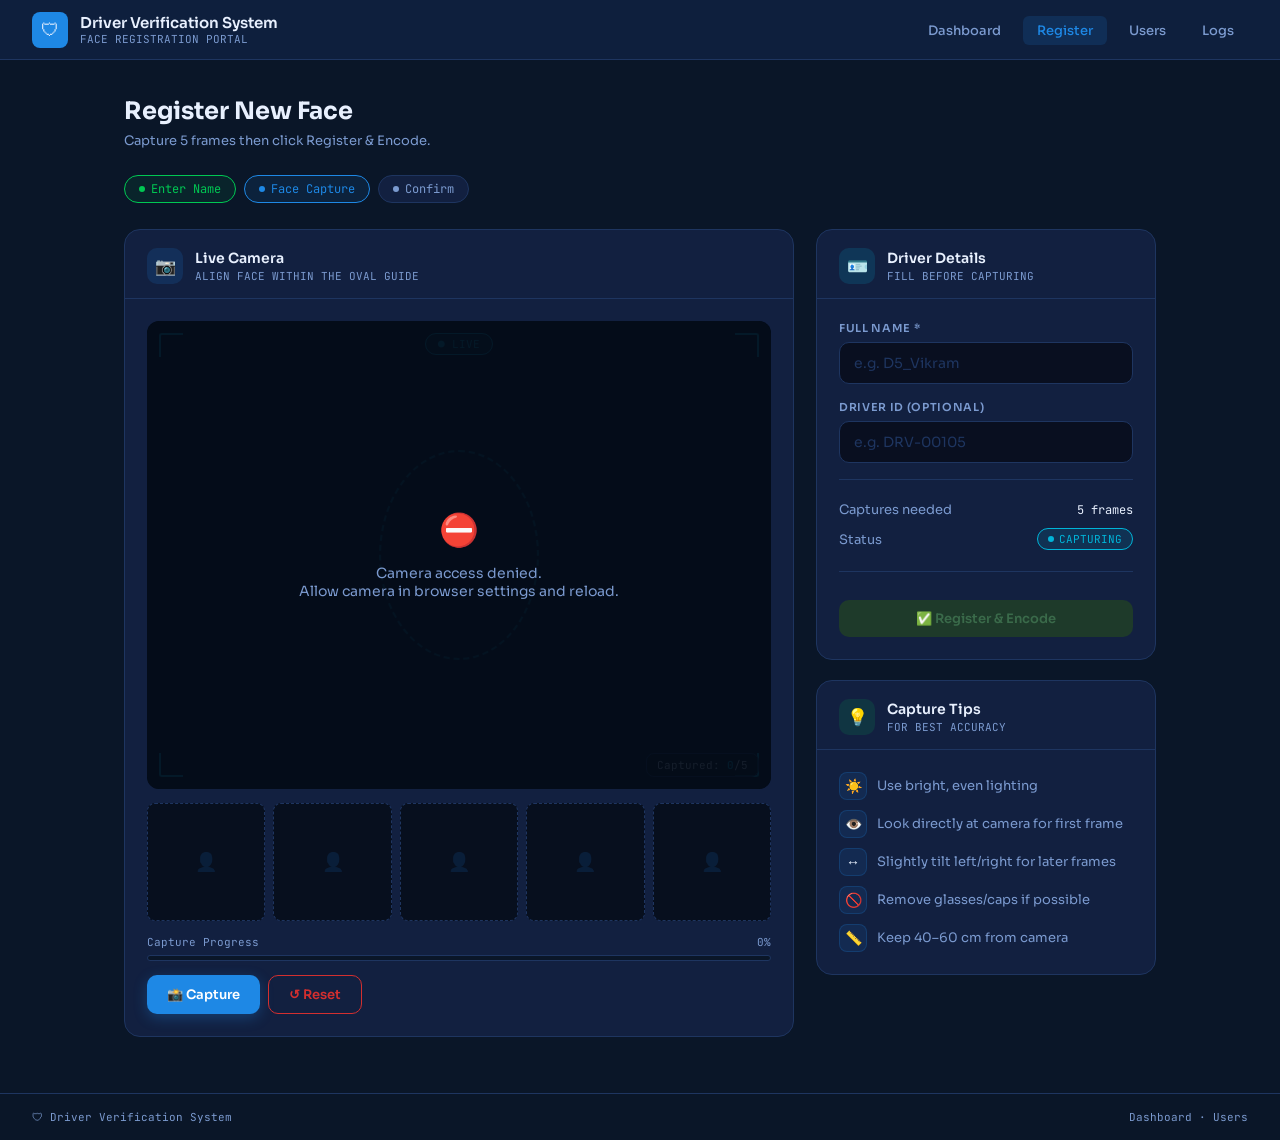
<file: register.html>
<!DOCTYPE html>
<html lang="en">
<head>
  <meta charset="UTF-8"/>
  <meta name="viewport" content="width=device-width, initial-scale=1.0"/>
  <title>Register Face — Driver Verification</title>
  <link href="https://fonts.googleapis.com/css2?family=Sora:wght@300;400;500;600;700&family=JetBrains+Mono:wght@400;500&display=swap" rel="stylesheet"/>
  <style>
    :root {
      --navy:    #0a1628; --accent: #1e88e5; --cyan: #00b4d8;
      --success: #00c853; --danger: #d32f2f;
      --surface: #0e1f3d; --card: #122040; --border: #1e3560;
      --text: #e8f0fe; --muted: #7b9acf;
    }
    *, *::before, *::after { box-sizing: border-box; margin: 0; padding: 0; }
    body { font-family: 'Sora', sans-serif; background: var(--navy); color: var(--text); min-height: 100vh; display: flex; flex-direction: column; }

    .topbar { background: var(--surface); border-bottom: 1px solid var(--border); padding: 0 32px; height: 60px; display: flex; align-items: center; justify-content: space-between; position: sticky; top: 0; z-index: 100; }
    .topbar-brand { display: flex; align-items: center; gap: 12px; }
    .topbar-logo { width: 36px; height: 36px; background: var(--accent); border-radius: 8px; display: flex; align-items: center; justify-content: center; font-size: 18px; }
    .topbar-title { font-size: 15px; font-weight: 600; }
    .topbar-sub { font-size: 11px; color: var(--muted); font-family: 'JetBrains Mono', monospace; }
    .topbar-nav a { color: var(--muted); text-decoration: none; font-size: 13px; font-weight: 500; padding: 6px 14px; border-radius: 6px; transition: all .2s; margin-left: 4px; }
    .topbar-nav a:hover { background: var(--border); color: var(--text); }
    .topbar-nav a.active { background: rgba(30,136,229,.15); color: var(--accent); }

    .page { flex: 1; max-width: 1080px; margin: 0 auto; padding: 36px 24px; width: 100%; }
    .page-title { font-size: 24px; font-weight: 700; margin-bottom: 6px; }
    .page-desc  { font-size: 13px; color: var(--muted); margin-bottom: 26px; }

    .step-chips { display: flex; gap: 8px; margin-bottom: 26px; }
    .chip { display: flex; align-items: center; gap: 6px; font-size: 12px; font-family: 'JetBrains Mono', monospace; padding: 5px 14px; border-radius: 20px; border: 1px solid var(--border); color: var(--muted); background: var(--card); }
    .chip.active { border-color: var(--accent); color: var(--accent); background: rgba(30,136,229,.1); }
    .chip.done   { border-color: var(--success); color: var(--success); background: rgba(0,200,83,.08); }
    .chip-dot { width: 6px; height: 6px; border-radius: 50%; background: currentColor; }

    .grid { display: grid; grid-template-columns: 1fr 340px; gap: 22px; align-items: start; }

    .card { background: var(--card); border: 1px solid var(--border); border-radius: 16px; overflow: hidden; margin-bottom: 20px; }
    .card-head { padding: 18px 22px 14px; border-bottom: 1px solid var(--border); display: flex; align-items: center; gap: 12px; }
    .card-icon { width: 36px; height: 36px; border-radius: 10px; display: flex; align-items: center; justify-content: center; font-size: 17px; flex-shrink: 0; }
    .ci-blue { background: rgba(30,136,229,.15); } .ci-cyan { background: rgba(0,180,216,.15); } .ci-green { background: rgba(0,200,83,.12); }
    .card-title { font-size: 14px; font-weight: 600; }
    .card-meta  { font-size: 11px; color: var(--muted); font-family: 'JetBrains Mono', monospace; margin-top: 2px; }
    .card-body  { padding: 22px; }

    /* CAMERA — now a <video> element */
    .cam-wrap { position: relative; background: #050d1a; border-radius: 12px; overflow: hidden; aspect-ratio: 4/3; }
    #camFeed  { width: 100%; height: 100%; object-fit: cover; display: block; }
    .cam-corner { position: absolute; width: 24px; height: 24px; border-color: var(--cyan); border-style: solid; pointer-events: none; }
    .cam-corner.tl { top:12px; left:12px;  border-width:2px 0 0 2px; border-radius:3px 0 0 0; }
    .cam-corner.tr { top:12px; right:12px; border-width:2px 2px 0 0; border-radius:0 3px 0 0; }
    .cam-corner.bl { bottom:12px; left:12px;  border-width:0 0 2px 2px; border-radius:0 0 0 3px; }
    .cam-corner.br { bottom:12px; right:12px; border-width:0 2px 2px 0; border-radius:0 0 3px 0; }
    .face-oval { position:absolute; top:50%; left:50%; transform:translate(-50%,-50%); width:160px; height:210px; border:2px dashed rgba(0,180,216,.55); border-radius:50%; animation:oval-pulse 2.5s ease-in-out infinite; pointer-events:none; }
    @keyframes oval-pulse { 0%,100%{border-color:rgba(0,180,216,.4)} 50%{border-color:rgba(0,180,216,.9)} }
    .scan-line { position:absolute; left:10%; width:80%; height:2px; background:linear-gradient(90deg,transparent,var(--cyan),transparent); animation:scan-move 2.2s linear infinite; pointer-events:none; }
    @keyframes scan-move { from{top:15%} to{top:85%} }
    .cam-badge { position:absolute; top:12px; left:50%; transform:translateX(-50%); font-size:11px; font-family:'JetBrains Mono',monospace; padding:3px 12px; border-radius:20px; backdrop-filter:blur(6px); border:1px solid var(--cyan); color:var(--cyan); background:rgba(0,180,216,.12); }
    .cam-count { position:absolute; bottom:12px; right:12px; font-size:11px; font-family:'JetBrains Mono',monospace; background:rgba(0,0,0,.65); border:1px solid var(--border); border-radius:8px; padding:4px 10px; }
    .cam-count span { color:var(--cyan); font-weight:600; }

    /* Permission banner inside camera card */
    #camPermBanner {
      position: absolute; inset: 0; background: rgba(5,13,26,.93);
      display: flex; flex-direction: column; align-items: center; justify-content: center;
      gap: 14px; font-size: 14px; color: var(--muted); text-align: center; padding: 24px;
      border-radius: 12px;
    }
    #camPermBanner button {
      padding: 10px 24px; border-radius: 10px; background: var(--accent); border: none;
      color: #fff; font-family: 'Sora', sans-serif; font-weight: 600; font-size: 13px; cursor: pointer;
    }
    #camPermBanner button:hover { background: #1976d2; }

    .thumb-row { display:grid; grid-template-columns:repeat(5,1fr); gap:8px; margin-top:14px; }
    .thumb-slot { aspect-ratio:1; border-radius:8px; background:#070f1e; border:1px dashed var(--border); overflow:hidden; display:flex; align-items:center; justify-content:center; position:relative; font-size:18px; color:rgba(255,255,255,.15); }
    .thumb-slot.filled { border-color:var(--cyan); border-style:solid; }
    .thumb-slot.filled::after { content:'✓'; position:absolute; top:3px; right:4px; font-size:9px; color:var(--success); font-weight:700; }
    .thumb-slot img { width:100%; height:100%; object-fit:cover; }

    .prog-wrap { margin-top:14px; }
    .prog-label { display:flex; justify-content:space-between; font-size:11px; font-family:'JetBrains Mono',monospace; color:var(--muted); margin-bottom:6px; }
    .prog-track { background:#0a1628; border-radius:99px; height:6px; overflow:hidden; border:1px solid var(--border); }
    .prog-fill  { height:100%; background:linear-gradient(90deg,var(--accent),var(--cyan)); border-radius:99px; width:0%; transition:width .4s ease; }

    .enc-bar-wrap { margin-top:12px; display:none; }
    .enc-bar-wrap.visible { display:block; }
    .enc-bar-track { background:#0a1628; border-radius:99px; height:8px; overflow:hidden; border:1px solid var(--border); position:relative; }
    .enc-bar-fill  { height:100%; background:linear-gradient(90deg,var(--success),var(--cyan)); border-radius:99px; width:0%; animation:enc-move 1.5s ease-in-out infinite alternate; }
    @keyframes enc-move { from{width:20%} to{width:90%} }
    .enc-label { font-size:11px; font-family:'JetBrains Mono',monospace; color:var(--muted); margin-bottom:5px; }

    .btn { display:inline-flex; align-items:center; justify-content:center; gap:7px; padding:10px 20px; border-radius:10px; font-family:'Sora',sans-serif; font-size:13px; font-weight:600; cursor:pointer; border:none; transition:all .2s; }
    .btn-primary { background:var(--accent); color:#fff; box-shadow:0 4px 14px rgba(30,136,229,.3); }
    .btn-primary:hover:not(:disabled) { background:#1976d2; transform:translateY(-1px); }
    .btn-primary:disabled { background:#1e3560; color:var(--muted); box-shadow:none; cursor:not-allowed; }
    .btn-danger { background:transparent; border:1px solid var(--danger); color:var(--danger); }
    .btn-danger:hover { background:rgba(211,47,47,.1); }
    .btn-success { background:var(--success); color:#002b00; box-shadow:0 4px 14px rgba(0,200,83,.25); }
    .btn-success:hover:not(:disabled) { transform:translateY(-1px); }
    .btn-success:disabled { background:#1e3a2a; color:#3a6a4a; box-shadow:none; cursor:not-allowed; }
    .btn-full { width:100%; }
    .btn-row { display:flex; gap:8px; margin-top:14px; flex-wrap:wrap; }

    .form-group { margin-bottom:16px; }
    .form-label { display:block; font-size:11px; font-weight:600; letter-spacing:.06em; color:var(--muted); text-transform:uppercase; margin-bottom:7px; }
    .form-input { width:100%; background:#090f20; border:1px solid var(--border); border-radius:10px; color:var(--text); font-family:'Sora',sans-serif; font-size:14px; padding:11px 14px; outline:none; transition:border-color .2s,box-shadow .2s; }
    .form-input:focus { border-color:var(--accent); box-shadow:0 0 0 3px rgba(30,136,229,.12); }
    .form-input::placeholder { color:#1e3560; }

    hr.div { border:none; border-top:1px solid var(--border); margin:16px 0; }
    .info-row { display:flex; align-items:center; justify-content:space-between; font-size:13px; padding:5px 0; }
    .info-key { color:var(--muted); }
    .info-val { font-family:'JetBrains Mono',monospace; font-size:12px; }
    .pill { display:inline-flex; align-items:center; gap:5px; font-size:11px; font-family:'JetBrains Mono',monospace; padding:3px 10px; border-radius:20px; }
    .pill-active  { background:rgba(0,180,216,.12); border:1px solid var(--cyan); color:var(--cyan); }
    .pill-success { background:rgba(0,200,83,.12); border:1px solid var(--success); color:var(--success); }
    .pill-dot { width:6px; height:6px; border-radius:50%; background:currentColor; }

    .tip-list { list-style:none; display:flex; flex-direction:column; gap:10px; }
    .tip-item { display:flex; align-items:center; gap:10px; font-size:13px; }
    .tip-icon { width:28px; height:28px; border-radius:8px; flex-shrink:0; background:rgba(30,136,229,.1); border:1px solid rgba(30,136,229,.2); display:flex; align-items:center; justify-content:center; font-size:14px; }
    .tip-text { color:var(--muted); line-height:1.5; }

    .alert { border-radius:10px; padding:12px 16px; font-size:13px; display:flex; align-items:flex-start; gap:10px; margin-bottom:16px; }
    .alert-success { background:rgba(0,200,83,.1); border:1px solid rgba(0,200,83,.25); color:#7dffb0; }
    .alert-error   { background:rgba(211,47,47,.1); border:1px solid rgba(211,47,47,.25); color:#ff8a80; }
    #alertBox { display:none; }

    #toast { position:fixed; bottom:24px; right:24px; background:var(--card); border:1px solid var(--border); border-radius:12px; padding:13px 18px; font-size:13px; display:flex; align-items:center; gap:10px; box-shadow:0 8px 32px rgba(0,0,0,.4); transform:translateY(20px); opacity:0; transition:all .3s ease; z-index:999; max-width:280px; }
    #toast.show { transform:translateY(0); opacity:1; }
    #toast.success { border-color:var(--success); }
    #toast.error   { border-color:var(--danger); }

    footer { border-top:1px solid var(--border); padding:16px 32px; display:flex; align-items:center; justify-content:space-between; font-size:11px; color:var(--muted); font-family:'JetBrains Mono',monospace; }
    footer a { color:var(--muted); text-decoration:none; }
    footer a:hover { color:var(--text); }
  </style>
</head>
<body>

<nav class="topbar">
  <div class="topbar-brand">
    <div class="topbar-logo">🛡</div>
    <div>
      <div class="topbar-title">Driver Verification System</div>
      <div class="topbar-sub">FACE REGISTRATION PORTAL</div>
    </div>
  </div>
  <nav class="topbar-nav">
    <a href="/">Dashboard</a>
    <a href="/register" class="active">Register</a>
    <a href="/users">Users</a>
    <a href="/logs">Logs</a>
  </nav>
</nav>

<div class="page">
  <div class="page-title">Register New Face</div>
  <div class="page-desc">Capture 5 frames then click Register &amp; Encode.</div>

  <div class="step-chips">
    <div class="chip done"   id="chip1"><div class="chip-dot"></div> Enter Name</div>
    <div class="chip active" id="chip2"><div class="chip-dot"></div> Face Capture</div>
    <div class="chip"        id="chip3"><div class="chip-dot"></div> Confirm</div>
  </div>

  <div id="alertBox" class="alert"></div>

  <div class="grid">
    <div>
      <div class="card">
        <div class="card-head">
          <div class="card-icon ci-blue">📷</div>
          <div>
            <div class="card-title">Live Camera</div>
            <div class="card-meta">ALIGN FACE WITHIN THE OVAL GUIDE</div>
          </div>
        </div>
        <div class="card-body">
          <div class="cam-wrap">
            <!-- Browser camera video element (replaces server MJPEG stream) -->
            <video id="camFeed" autoplay playsinline muted></video>

            <div class="cam-corner tl"></div>
            <div class="cam-corner tr"></div>
            <div class="cam-corner bl"></div>
            <div class="cam-corner br"></div>
            <div class="face-oval"></div>
            <div class="scan-line"></div>
            <div class="cam-badge">● LIVE</div>
            <div class="cam-count">Captured: <span id="countNum">0</span>/5</div>

            <!-- Permission / error banner -->
            <div id="camPermBanner">
              <div style="font-size:32px;">📷</div>
              <div>Camera access needed to capture your face.</div>
              <button onclick="startCamera()">Enable Camera</button>
            </div>
          </div>

          <!-- Hidden canvas used to snapshot a frame from the video -->
          <canvas id="captureCanvas" style="display:none;"></canvas>

          <div class="thumb-row">
            <div class="thumb-slot" id="slot0">👤</div>
            <div class="thumb-slot" id="slot1">👤</div>
            <div class="thumb-slot" id="slot2">👤</div>
            <div class="thumb-slot" id="slot3">👤</div>
            <div class="thumb-slot" id="slot4">👤</div>
          </div>

          <div class="prog-wrap">
            <div class="prog-label"><span>Capture Progress</span><span id="progPct">0%</span></div>
            <div class="prog-track"><div class="prog-fill" id="progFill"></div></div>
          </div>

          <div class="btn-row">
            <button class="btn btn-primary" onclick="captureFrame()">📸 Capture</button>
            <button class="btn btn-danger"  onclick="resetCaptures()">↺ Reset</button>
          </div>
        </div>
      </div>
    </div>

    <div>
      <div class="card">
        <div class="card-head">
          <div class="card-icon ci-cyan">🪪</div>
          <div>
            <div class="card-title">Driver Details</div>
            <div class="card-meta">FILL BEFORE CAPTURING</div>
          </div>
        </div>
        <div class="card-body">
          <div class="form-group">
            <label class="form-label">Full Name *</label>
            <input type="text" id="driverName" class="form-input" placeholder="e.g. D5_Vikram" oninput="checkRegBtn()"/>
          </div>
          <div class="form-group">
            <label class="form-label">Driver ID (optional)</label>
            <input type="text" id="driverId" class="form-input" placeholder="e.g. DRV-00105"/>
          </div>
          <hr class="div"/>
          <div class="info-row">
            <span class="info-key">Captures needed</span>
            <span class="info-val">5 frames</span>
          </div>
          <div class="info-row">
            <span class="info-key">Status</span>
            <div class="pill pill-active" id="regStatus">
              <span class="pill-dot"></span> CAPTURING
            </div>
          </div>
          <hr class="div"/>

          <div class="enc-bar-wrap" id="encBarWrap">
            <div class="enc-label" id="encLabel">⏳ Encoding faces... please wait</div>
            <div class="enc-bar-track"><div class="enc-bar-fill"></div></div>
          </div>

          <button class="btn btn-success btn-full" id="btnRegister" onclick="registerFace()" disabled style="margin-top:12px;">
            ✅ Register &amp; Encode
          </button>
        </div>
      </div>

      <div class="card">
        <div class="card-head">
          <div class="card-icon ci-green">💡</div>
          <div><div class="card-title">Capture Tips</div><div class="card-meta">FOR BEST ACCURACY</div></div>
        </div>
        <div class="card-body">
          <ul class="tip-list">
            <li class="tip-item"><div class="tip-icon">☀️</div><span class="tip-text">Use bright, even lighting</span></li>
            <li class="tip-item"><div class="tip-icon">👁️</div><span class="tip-text">Look directly at camera for first frame</span></li>
            <li class="tip-item"><div class="tip-icon">↔️</div><span class="tip-text">Slightly tilt left/right for later frames</span></li>
            <li class="tip-item"><div class="tip-icon">🚫</div><span class="tip-text">Remove glasses/caps if possible</span></li>
            <li class="tip-item"><div class="tip-icon">📏</div><span class="tip-text">Keep 40–60 cm from camera</span></li>
          </ul>
        </div>
      </div>
    </div>
  </div>
</div>

<footer>
  <span>🛡 Driver Verification System</span>
  <span><a href="/">Dashboard</a> · <a href="/users">Users</a></span>
</footer>

<div id="toast"><span id="toastIcon">✅</span><span id="toastMsg"></span></div>

<script>
  const MAX = 5;
  let captured   = [];
  let pollTimer  = null;
  let camReady   = false;

  const video         = document.getElementById('camFeed');
  const captureCanvas = document.getElementById('captureCanvas');

  /* ─── Start browser camera ───────────────────────── */
  async function startCamera() {
    try {
      const stream = await navigator.mediaDevices.getUserMedia({
        video: { facingMode: 'user', width: { ideal: 640 }, height: { ideal: 480 } }
      });
      video.srcObject = stream;
      video.addEventListener('loadedmetadata', () => {
        captureCanvas.width  = video.videoWidth;
        captureCanvas.height = video.videoHeight;
        camReady = true;
      });
      document.getElementById('camPermBanner').style.display = 'none';
    } catch (err) {
      const banner = document.getElementById('camPermBanner');
      banner.innerHTML = `<div style="font-size:32px;">⛔</div>
        <div>Camera access denied.<br>Allow camera in browser settings and reload.</div>`;
    }
  }

  startCamera(); // auto-attempt on load

  /* ─── Helpers ─────────────────────────────────────── */
  function toast(msg, type='success') {
    const t = document.getElementById('toast');
    document.getElementById('toastMsg').textContent = msg;
    document.getElementById('toastIcon').textContent = type==='success'?'✅':type==='error'?'❌':'ℹ️';
    t.className = 'show ' + type;
    setTimeout(() => t.className = '', 3500);
  }

  function showAlert(msg, type='success') {
    const el = document.getElementById('alertBox');
    el.className = `alert alert-${type}`;
    el.innerHTML = msg;
    el.style.display = 'flex';
  }

  /* ─── Capture a frame from the live video ─────────── */
  function captureFrame() {
    const name = document.getElementById('driverName').value.trim();
    if (!name)          { toast('Enter driver name first', 'error'); return; }
    if (!camReady)      { toast('Camera not ready yet', 'error');    return; }
    if (captured.length >= MAX) { toast('Already captured 5 frames', 'info'); return; }

    /* Snapshot current video frame onto hidden canvas */
    captureCanvas.width  = video.videoWidth;
    captureCanvas.height = video.videoHeight;
    captureCanvas.getContext('2d').drawImage(video, 0, 0);
    const b64 = captureCanvas.toDataURL('image/jpeg', 0.85);
    captured.push(b64);
    updateThumbs();
    updateProgress();

    fetch('/register_face', {
      method: 'POST',
      headers: {'Content-Type': 'application/json'},
      body: JSON.stringify({ name, image: b64 })
    }).then(r => r.json()).then(() => {
      toast(`Frame ${captured.length}/5 saved`, 'success');
      if (captured.length === MAX) checkRegBtn();
    }).catch(() => toast('Save failed — check server', 'error'));
  }

  function updateThumbs() {
    captured.forEach((src, i) => {
      const s = document.getElementById('slot' + i);
      s.innerHTML = `<img src="${src}"/>`;
      s.classList.add('filled');
    });
    document.getElementById('countNum').textContent = captured.length;
  }

  function updateProgress() {
    const pct = Math.round((captured.length / MAX) * 100);
    document.getElementById('progFill').style.width = pct + '%';
    document.getElementById('progPct').textContent  = pct + '%';
  }

  function resetCaptures() {
    captured = [];
    for (let i = 0; i < MAX; i++) {
      const s = document.getElementById('slot' + i);
      s.innerHTML = '👤'; s.classList.remove('filled');
    }
    document.getElementById('progFill').style.width = '0%';
    document.getElementById('progPct').textContent  = '0%';
    document.getElementById('countNum').textContent  = '0';
    document.getElementById('btnRegister').disabled  = true;
    document.getElementById('alertBox').style.display = 'none';
    const st = document.getElementById('regStatus');
    st.className = 'pill pill-active';
    st.innerHTML = '<span class="pill-dot"></span> CAPTURING';
    toast('Reset — start over', 'info');
  }

  function checkRegBtn() {
    const name = document.getElementById('driverName').value.trim();
    document.getElementById('btnRegister').disabled = !(name && captured.length === MAX);
  }

  /* ─── Register: kick off background encoding ─────── */
  function registerFace() {
    const name = document.getElementById('driverName').value.trim();
    if (!name || captured.length < MAX) return;

    const btn = document.getElementById('btnRegister');
    btn.disabled = true;
    btn.textContent = '⏳ Starting…';

    document.getElementById('encBarWrap').classList.add('visible');
    document.getElementById('encLabel').textContent = '⏳ Encoding faces… please wait';

    const st = document.getElementById('regStatus');
    st.className = 'pill pill-active';
    st.innerHTML = '<span class="pill-dot"></span> ENCODING...';

    fetch('/finalize_registration', { method: 'POST' })
      .then(r => r.json())
      .then(() => { pollTimer = setInterval(pollEncodingStatus, 1500); })
      .catch(() => {
        btn.disabled = false;
        btn.textContent = '✅ Register & Encode';
        document.getElementById('encBarWrap').classList.remove('visible');
        toast('Failed to start encoding', 'error');
      });
  }

  function pollEncodingStatus() {
    fetch('/encoding_status')
      .then(r => r.json())
      .then(data => {
        if (data.error) {
          clearInterval(pollTimer);
          document.getElementById('encBarWrap').classList.remove('visible');
          document.getElementById('btnRegister').disabled = false;
          document.getElementById('btnRegister').textContent = '✅ Register & Encode';
          toast('Encoding error: ' + data.error, 'error');
          return;
        }
        if (data.done) {
          clearInterval(pollTimer);
          document.getElementById('encBarWrap').classList.remove('visible');

          const st = document.getElementById('regStatus');
          st.className = 'pill pill-success';
          st.innerHTML = '<span class="pill-dot"></span> REGISTERED';

          const btn = document.getElementById('btnRegister');
          btn.textContent = '✅ Done!';

          document.getElementById('chip3').classList.add('done');
          document.getElementById('chip2').classList.remove('active');

          showAlert(
            `✅ <strong>${document.getElementById('driverName').value.trim()}</strong> registered!
             ${data.total} total encodings loaded.
             Go to <a href="/" style="color:var(--cyan)">Dashboard</a> to verify.`,
            'success'
          );
          toast('Registration complete!', 'success');
        }
      })
      .catch(() => {});
  }
</script>
</body>
</html>
</file>
